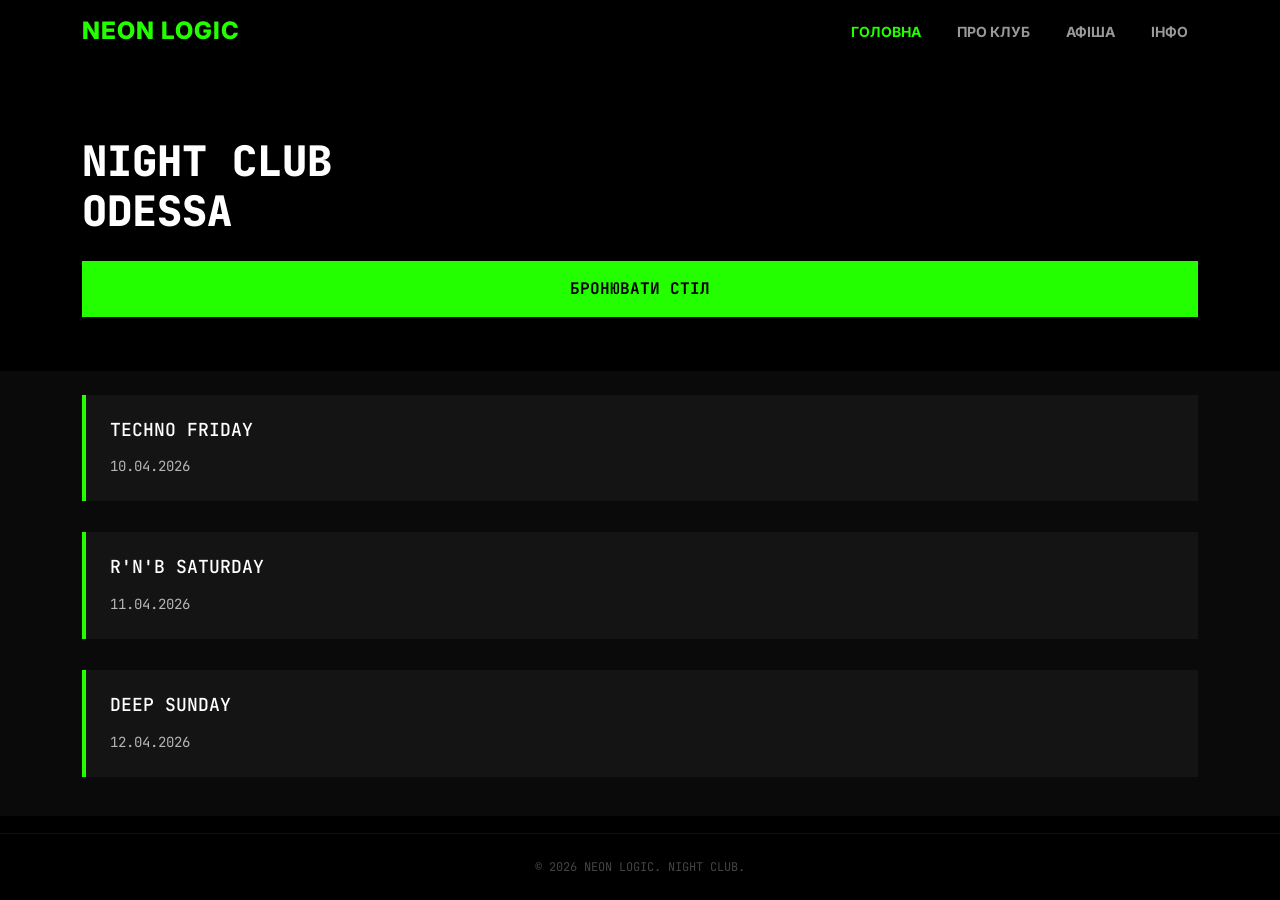
<file: index.html>
<!DOCTYPE html>
<html lang="uk">
<head>
    <meta charset="UTF-8">
    <meta name="viewport" content="width=device-width, initial-scale=1" />
    <title>Головна | NEON LOGIC Мобільна версія</title>
    <meta name="description" content="NEON LOGIC — головний нічний клуб та техно-простір Одеси. Афіша найближчих вечірок. Бронюйте столи онлайн.">
    
    <link rel="icon" href="favicon.ico" type="image/x-icon">
    <link href="https://cdn.jsdelivr.net/npm/bootstrap@5.3.2/dist/css/bootstrap.min.css" rel="stylesheet">
    
    <link rel="preconnect" href="https://fonts.googleapis.com">
    <link rel="preconnect" href="https://fonts.gstatic.com" crossorigin>
    <link href="https://fonts.googleapis.com/css2?family=JetBrains+Mono:wght@700;800&family=Inter:wght@400;700;800&display=swap" rel="stylesheet">
    
    <link rel="stylesheet" href="style.css">
</head>
<body class="d-flex flex-column min-vh-100">

    <header class="navbar navbar-expand navbar-dark bg-black sticky-top py-2">
        <div class="container flex-column flex-sm-row gap-2">
            <a class="navbar-brand logo m-0" href="index.html">NEON LOGIC</a>
            <nav class="mobile-nav">
                <ul class="navbar-nav d-flex flex-row gap-3">
                    <li class="nav-item"><a class="nav-link active p-2" href="index.html">Головна</a></li>
                    <li class="nav-item"><a class="nav-link p-2" href="about.html">Про клуб</a></li>
                    <li class="nav-item"><a class="nav-link p-2" href="calendar.html">Афіша</a></li>
                    <li class="nav-item"><a class="nav-link p-2" href="contacts.html">Інфо</a></li>
                </ul>
            </nav>
        </div>
    </header>

    <main class="flex-grow-1">
        <section class="hero-section d-flex align-items-center text-center text-sm-start">
            <div class="container py-4">
                <div class="row">
                    <div class="col-12">
                        <h1 class="hero-title text-uppercase mb-4">NIGHT CLUB<br>ODESSA</h1>
                        <a href="contacts.html" class="btn btn-neon text-uppercase rounded-0 w-100 mobile-action-btn">Бронювати стіл</a>
                    </div>
                </div>
            </div>
        </section>

        <section class="events-section py-4">
            <div class="container">
                <h2 class="visually-hidden">Найближчі події клубу</h2>
                
                <div class="row g-3">
                    <div class="col-12">
                        <article class="event-card p-4 d-flex flex-column justify-content-between">
                            <h3 class="event-name text-uppercase m-0">Techno Friday</h3>
                            <time class="event-date mt-3" datetime="2026-04-10">10.04.2026</time>
                        </article>
                    </div>
                    
                    <div class="col-12">
                        <article class="event-card p-4 d-flex flex-column justify-content-between">
                            <h3 class="event-name text-uppercase m-0">R'n'B Saturday</h3>
                            <time class="event-date mt-3" datetime="2026-04-11">11.04.2026</time>
                        </article>
                    </div>
                    
                    <div class="col-12">
                        <article class="event-card p-4 d-flex flex-column justify-content-between">
                            <h3 class="event-name text-uppercase m-0">Deep Sunday</h3>
                            <time class="event-date mt-3" datetime="2026-04-12">12.04.2026</time>
                        </article>
                    </div>
                </div>
            </div>
        </section>
    </main>

    <footer class="bg-black py-4 mt-auto text-center">
        <div class="container">
            <p class="footer-text m-0 text-uppercase">&copy; 2026 NEON LOGIC. NIGHT CLUB.</p>
        </div>
    </footer>

    <script src="https://cdn.jsdelivr.net/npm/bootstrap@5.3.2/dist/js/bootstrap.bundle.min.js"></script>
</body>
</html>
</file>
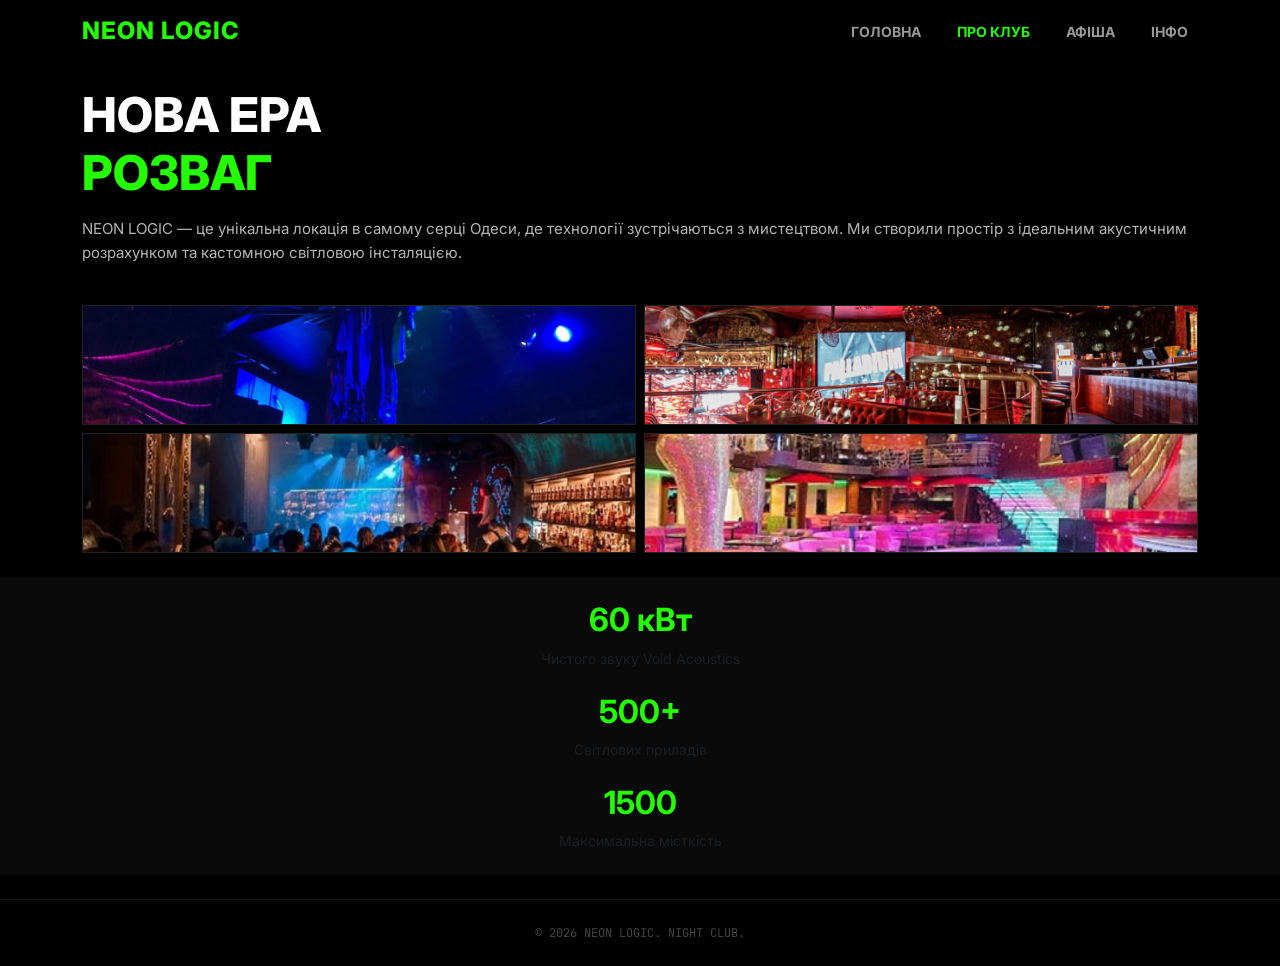
<file: about.html>
<!DOCTYPE html>
<html lang="uk">
<head>
    <meta charset="UTF-8">
    <meta name="viewport" content="width=device-width, initial-scale=1" />
    <title>Про клуб | NEON LOGIC</title>
    <meta name="description" content="Дізнайтеся більше про нічний клуб NEON LOGIC в Одесі: 60 кВт чистого звуку Void Acoustics.">
    
    <link rel="icon" href="favicon.ico" type="image/x-icon">
    <link href="https://cdn.jsdelivr.net/npm/bootstrap@5.3.2/dist/css/bootstrap.min.css" rel="stylesheet">
    <link href="https://fonts.googleapis.com/css2?family=Inter:wght@400;700;800&family=JetBrains+Mono:wght@700&display=swap" rel="stylesheet">
    
    <link rel="stylesheet" href="style.css">
</head>
<body class="d-flex flex-column min-vh-100">

    <header class="navbar navbar-expand navbar-dark bg-black sticky-top py-2">
        <div class="container flex-column flex-sm-row gap-2">
            <a class="navbar-brand logo m-0" href="index.html">NEON LOGIC</a>
            <nav class="mobile-nav">
                <ul class="navbar-nav d-flex flex-row gap-3">
                    <li class="nav-item"><a class="nav-link p-2" href="index.html">Головна</a></li>
                    <li class="nav-item"><a class="nav-link active p-2" href="about.html">Про клуб</a></li>
                    <li class="nav-item"><a class="nav-link p-2" href="calendar.html">Афіша</a></li>
                    <li class="nav-item"><a class="nav-link p-2" href="contacts.html">Інфо</a></li>
                </ul>
            </nav>
        </div>
    </header>

    <main class="flex-grow-1 py-4">
        <section class="container mb-4">
            <div class="row g-4">
                <div class="col-12 text-center text-sm-start">
                    <h1 class="display-5 fw-800 text-uppercase mb-3">НОВА ЕРА<br><span style="color: var(--neon-green);">РОЗВАГ</span></h1>
                    <p class="lead-text">NEON LOGIC — це унікальна локація в самому серці Одеси, де технології зустрічаються з мистецтвом. Ми створили простір з ідеальним акустичним розрахунком та кастомною світловою інсталяцією.</p>
                </div>
                
                <div class="col-12">
                    <div class="row g-2">
                        <div class="col-6"><div class="gallery-wrapper-mobile"><img src="1.jpg" alt="Зал" class="img-fluid m-gallery-img"></div></div>
                        <div class="col-6"><div class="gallery-wrapper-mobile"><img src="2.jpg" alt="DJ" class="img-fluid m-gallery-img"></div></div>
                        <div class="col-6"><div class="gallery-wrapper-mobile"><img src="3.jpg" alt="Party" class="img-fluid m-gallery-img"></div></div>
                        <div class="col-6"><div class="gallery-wrapper-mobile"><img src="4.jpg" alt="VIP" class="img-fluid m-gallery-img"></div></div>
                    </div>
                </div>
            </div>
        </section>

        <section class="py-4 bg-grey-zone">
            <div class="container text-center">
                <h2 class="visually-hidden">Наші переваги</h2>
                <div class="row g-4">
                    <div class="col-12">
                        <h3 class="h2 fw-bold" style="color: var(--neon-green);">60 кВт</h3>
                        <p class="m-0 text-muted small">Чистого звуку Void Acoustics</p>
                    </div>
                    <div class="col-12">
                        <h3 class="h2 fw-bold" style="color: var(--neon-green);">500+</h3>
                        <p class="m-0 text-muted small">Світлових приладів</p>
                    </div>
                    <div class="col-12">
                        <h3 class="h2 fw-bold" style="color: var(--neon-green);">1500</h3>
                        <p class="m-0 text-muted small">Максимальна місткість</p>
                    </div>
                </div>
            </div>
        </section>
    </main>

    <footer class="bg-black py-4 mt-auto text-center">
        <div class="container">
            <p class="footer-text m-0 text-uppercase">&copy; 2026 NEON LOGIC. NIGHT CLUB.</p>
        </div>
    </footer>
</body>
</html>
</file>
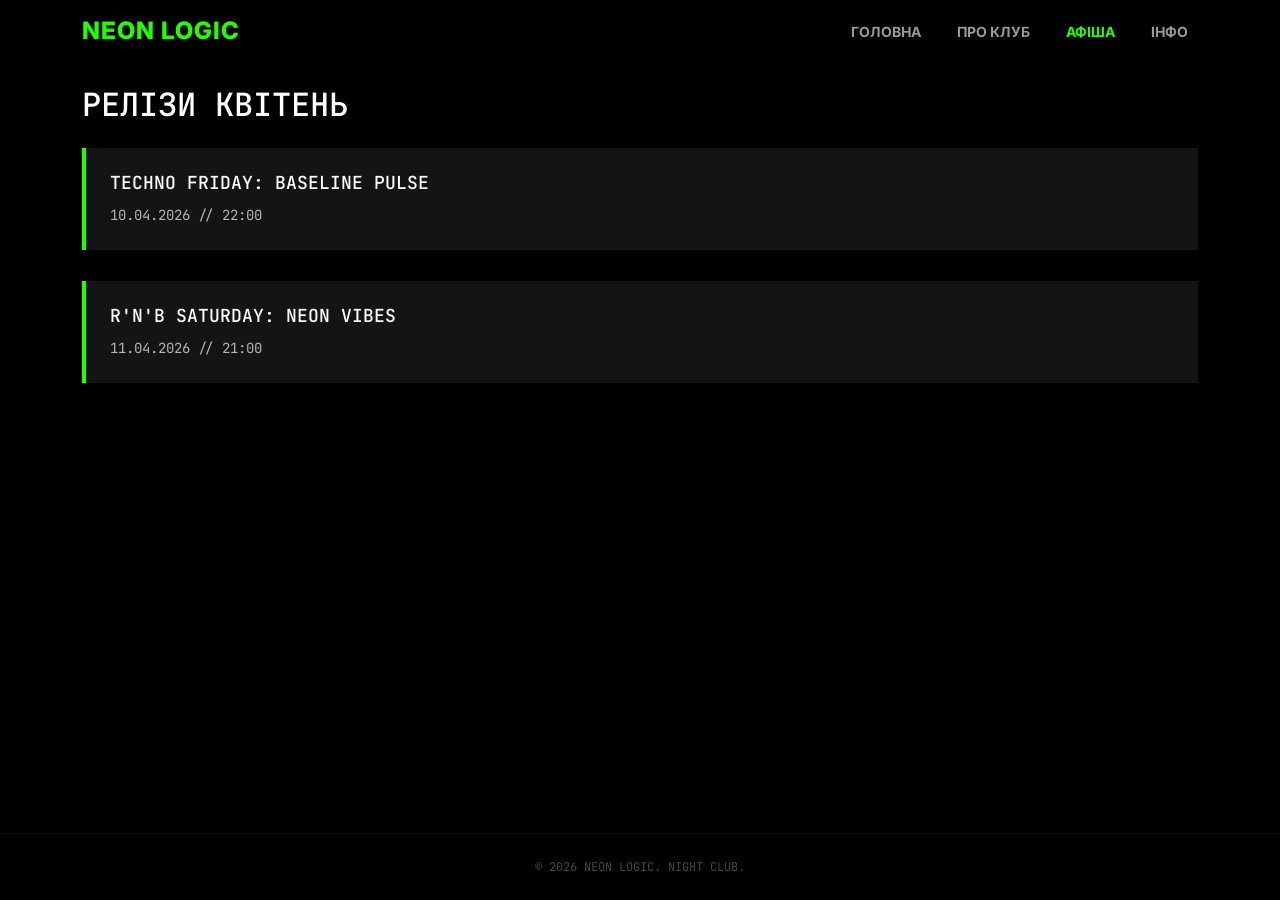
<file: calendar.html>
<!DOCTYPE html>
<html lang="uk">
<head>
    <meta charset="UTF-8">
    <meta name="viewport" content="width=device-width, initial-scale=1" />
    <title>Афіша | NEON LOGIC</title>
    <link href="https://cdn.jsdelivr.net/npm/bootstrap@5.3.2/dist/css/bootstrap.min.css" rel="stylesheet">
    <link href="https://fonts.googleapis.com/css2?family=Inter:wght@400;700;800&family=JetBrains+Mono:wght@700&display=swap" rel="stylesheet">
    <link rel="stylesheet" href="style.css">
</head>
<body class="d-flex flex-column min-vh-100">

    <header class="navbar navbar-expand navbar-dark bg-black sticky-top py-2">
        <div class="container flex-column flex-sm-row gap-2">
            <a class="navbar-brand logo m-0" href="index.html">NEON LOGIC</a>
            <nav class="mobile-nav">
                <ul class="navbar-nav d-flex flex-row gap-3">
                    <li class="nav-item"><a class="nav-link p-2" href="index.html">Головна</a></li>
                    <li class="nav-item"><a class="nav-link p-2" href="about.html">Про клуб</a></li>
                    <li class="nav-item"><a class="nav-link active p-2" href="calendar.html">Афіша</a></li>
                    <li class="nav-item"><a class="nav-link p-2" href="contacts.html">Інфо</a></li>
                </ul>
            </nav>
        </div>
    </header>

    <main class="flex-grow-1 py-4">
        <div class="container">
            <h1 class="h2 text-uppercase mb-4 text-center text-sm-start" style="font-family: 'JetBrains Mono', monospace;">РЕЛІЗИ КВІТЕНЬ</h1>
            <div class="row g-3">
                <div class="col-12">
                    <article class="event-card p-4">
                        <h2 class="event-name text-uppercase">Techno Friday: Baseline Pulse</h2>
                        <time class="event-date mt-2" datetime="2026-04-10">10.04.2026 // 22:00</time>
                    </article>
                </div>
                <div class="col-12">
                    <article class="event-card p-4">
                        <h2 class="event-name text-uppercase">R'n'B Saturday: Neon Vibes</h2>
                        <time class="event-date mt-2" datetime="2026-04-11">11.04.2026 // 21:00</time>
                    </article>
                </div>
            </div>
        </div>
    </main>

    <footer class="bg-black py-4 mt-auto text-center">
        <div class="container"><p class="footer-text m-0 text-uppercase">&copy; 2026 NEON LOGIC. NIGHT CLUB.</p></div>
    </footer>
</body>
</html>
</file>
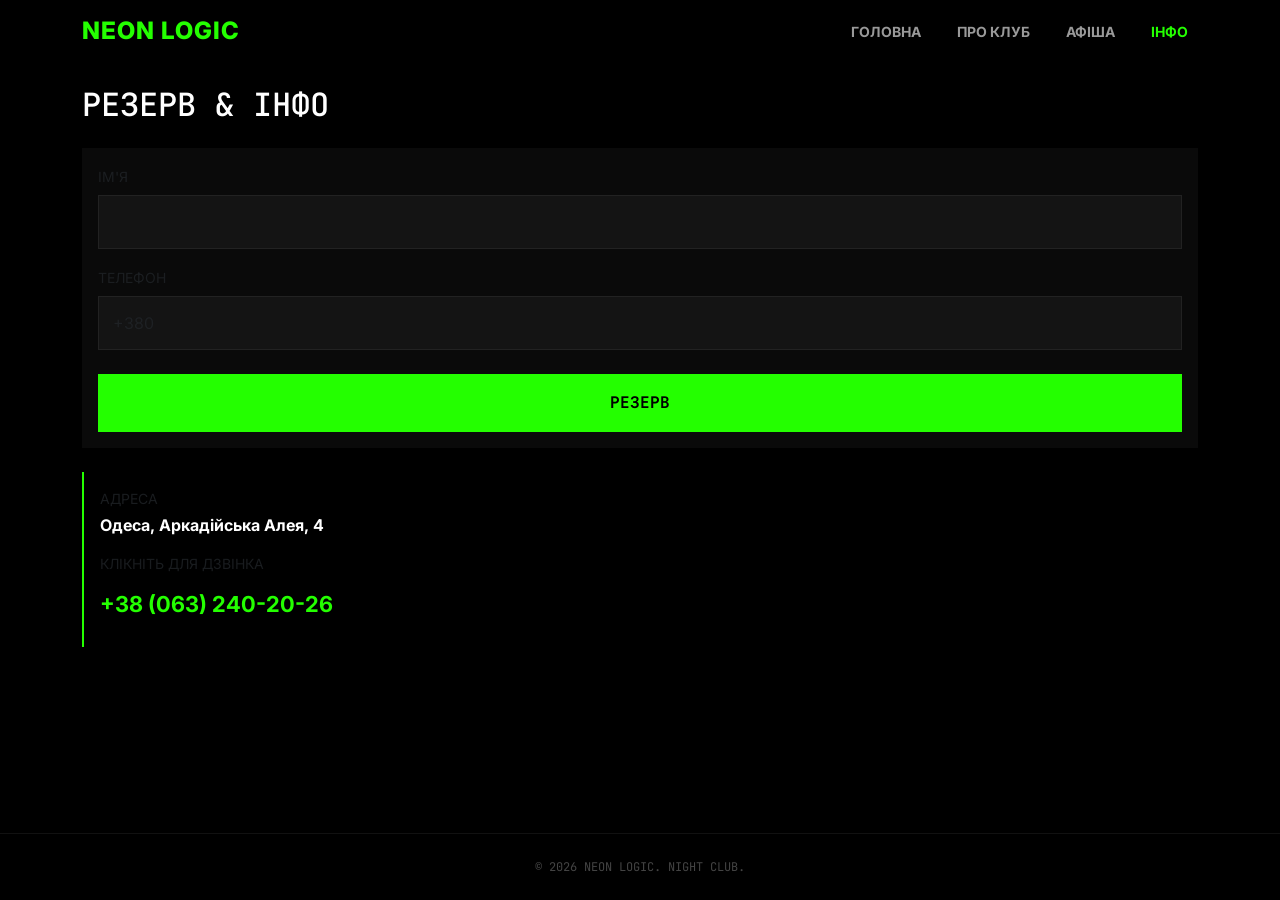
<file: contacts.html>
<!DOCTYPE html>
<html lang="uk">
<head>
    <meta charset="UTF-8">
    <meta name="viewport" content="width=device-width, initial-scale=1" />
    <title>Контакти та Бронювання | NEON LOGIC</title>
    
    <link rel="icon" href="favicon.ico" type="image/x-icon">
    <link href="https://cdn.jsdelivr.net/npm/bootstrap@5.3.2/dist/css/bootstrap.min.css" rel="stylesheet">
    <link href="https://fonts.googleapis.com/css2?family=Inter:wght@400;700;800&family=JetBrains+Mono:wght@700&display=swap" rel="stylesheet">
    
    <link rel="stylesheet" href="style.css">
</head>
<body class="d-flex flex-column min-vh-100">

    <header class="navbar navbar-expand navbar-dark bg-black sticky-top py-2">
        <div class="container flex-column flex-sm-row gap-2">
            <a class="navbar-brand logo m-0" href="index.html">NEON LOGIC</a>
            <nav class="mobile-nav">
                <ul class="navbar-nav d-flex flex-row gap-3">
                    <li class="nav-item"><a class="nav-link p-2" href="index.html">Головна</a></li>
                    <li class="nav-item"><a class="nav-link p-2" href="about.html">Про клуб</a></li>
                    <li class="nav-item"><a class="nav-link p-2" href="calendar.html">Афіша</a></li>
                    <li class="nav-item"><a class="nav-link active p-2" href="contacts.html">Інфо</a></li>
                </ul>
            </nav>
        </div>
    </header>

    <main class="flex-grow-1 py-4">
        <div class="container">
            <h1 class="h2 text-uppercase mb-4 text-center text-sm-start" style="font-family: 'JetBrains Mono', monospace;">Резерв &amp; Інфо</h1>
            
            <div class="row g-4">
                <div class="col-12">
                    <form id="mobileForm" class="p-3 bg-grey-zone" novalidate>
                        <div class="mb-3">
                            <label for="mName" class="form-label small text-uppercase text-muted">Ім'я</label>
                            <input type="text" class="form-control m-input" id="mName" autocomplete="name" required>
                        </div>
                        <div class="mb-3">
                            <label for="mPhone" class="form-label small text-uppercase text-muted">Телефон</label>
                            <input type="tel" class="form-control m-input" id="mPhone" placeholder="+380" autocomplete="tel" required>
                        </div>
                        <button type="submit" class="btn btn-neon text-uppercase rounded-0 w-100 py-3 mt-2">Резерв</button>
                    </form>
                </div>
                
                <div class="col-12 text-center text-sm-start">
                    <div class="p-3 border-start border-2 border-neon-custom">
                        <p class="text-muted small text-uppercase mb-1">Адреса</p>
                        <p class="fw-bold mb-3">Одеса, Аркадійська Алея, 4</p>
                        
                        <p class="text-muted small text-uppercase mb-1">Клікніть для дзвінка</p>
                        <p class="mb-0"><a href="tel:+380632402026" class="mobile-phone-link">+38 (063) 240-20-26</a></p>
                    </div>
                </div>
            </div>
        </div>
    </main>

    <footer class="bg-black py-4 mt-auto text-center">
        <div class="container">
            <p class="footer-text m-0 text-uppercase">&copy; 2026 NEON LOGIC. NIGHT CLUB.</p>
        </div>
    </footer>

    <script>
        document.getElementById('mobileForm').addEventListener('submit', function(e) {
            e.preventDefault();
            if(this.checkValidity()) {
                alert('Запит надіслано! Очікуйте дзвінка.');
                this.reset();
            } else {
                this.classList.add('was-validated');
            }
        });
    </script>
</body>
</html>
</file>
<file: style.css>
/* ==========================================
   1. ГЛОБАЛЬНІ НАЛАШТУВАННЯ ТА СКИДАННЯ
   ========================================== */
:root {
    --bg-black-absolute: #000000;
    --bg-grey-zone: #0a0a0a;
    --bg-placeholder: #141414;
    --neon-green: #24FF00;
    --text-white: #FFFFFF;
    --text-muted-light: #b5b5b5;
}

/* Обов'язкова умова ЛР5: Жорстке блокування прокручування по ширині */
html, body {
    background-color: var(--bg-black-absolute) !important;
    color: var(--text-white) !important;
    font-family: 'Inter', sans-serif;
    margin: 0;
    padding: 0;
    overflow-x: hidden; 
    width: 100%;
}

main {
    background-color: var(--bg-black-absolute) !important;
}

/* ==========================================
   2. КОМПАКТНА МОБІЛЬНА НАВІГАЦІЯ (HEADER)
   ========================================== */
.logo {
    font-size: 24px !important;
    font-weight: 800;
    color: var(--neon-green) !important;
    text-transform: uppercase;
    text-decoration: none;
    letter-spacing: 1px;
}

/* Умова ЛР5: Достатня відстань між активними лінками для легкого тапання */
.mobile-nav .nav-link {
    color: var(--text-white) !important;
    font-size: 14px; /* Шрифт строго більше 12px */
    font-weight: 700;
    opacity: 0.6;
    text-transform: uppercase;
    padding: 12px 10px !important; /* Надійна зона для натискання пальцем */
    transition: all 0.2s ease;
}

.mobile-nav .nav-link.active,
.mobile-nav .nav-link:hover {
    opacity: 1;
    color: var(--neon-green) !important;
}

/* ==========================================
   3. СТИЛІ ДЛЯ СТОРІНКИ INDEX.HTML (ГОЛОВНА)
   ========================================== */
.hero-section {
    background-color: var(--bg-black-absolute);
    padding: 50px 0 30px 0;
}

.hero-title {
    font-family: 'JetBrains Mono', monospace;
    font-size: 42px;
    font-weight: 800;
    line-height: 1.2;
    color: var(--text-white);
}

/* Збільшена тач-зона для головної кнопки дії */
.mobile-action-btn {
    padding: 16px 0 !important; 
    font-size: 16px;
    font-weight: 700;
    background-color: var(--neon-green) !important;
    color: #000 !important;
    border: none;
}

.events-section {
    background-color: var(--bg-grey-zone);
    padding: 30px 0;
}

/* Умова ЛР5: Зведення всіх карток подій в один вертикальний ряд */
.event-card {
    background-color: var(--bg-placeholder) !important;
    border-left: 4px solid var(--neon-green) !important;
    border-radius: 0;
    margin-bottom: 15px;
}

.event-name {
    font-family: 'JetBrains Mono', monospace;
    font-size: 18px;
    color: var(--text-white);
}

.event-date {
    font-family: 'JetBrains Mono', monospace;
    font-size: 14px;
    color: var(--text-muted-light);
}

/* ==========================================
   4. СТИЛІ ДЛЯ СТОРІНКИ ABOUT.HTML (ПРО КЛУБ)
   ========================================== */
.fw-800 { font-weight: 800; }

.lead-text {
    font-size: 15px;
    line-height: 1.6;
    color: var(--text-muted-light);
}

.gallery-wrapper-mobile {
    height: 120px;
    overflow: hidden;
    background-color: #111;
    border: 1px solid #222;
}

.m-gallery-img {
    width: 100%;
    height: 100%;
    object-fit: cover;
}

.bg-grey-zone { background-color: var(--bg-grey-zone); }

/* ==========================================
   5. СТИЛІ ДЛЯ СТОРІНКИ CONTACTS.HTML (ФОРМА ТА ІНФО)
   ========================================== */
.m-input {
    background-color: var(--bg-placeholder) !important;
    border: 1px solid #222 !important;
    color: #fff !important;
    border-radius: 0 !important;
    padding: 14px !important; /* Велика зона для фокусу введення */
    font-size: 16px;
}

.m-input:focus {
    border-color: var(--neon-green) !important;
    box-shadow: 0 0 8px rgba(36, 255, 0, 0.2) !important;
}

.btn-neon {
    background-color: var(--neon-green) !important;
    color: #000 !important;
    font-family: 'JetBrains Mono', monospace;
    font-weight: 700;
}

.border-neon-custom {
    border-color: var(--neon-green) !important;
}

/* Умова ЛР5: Великі тач-відступи для клікабельного номеру телефону */
.mobile-phone-link {
    color: var(--neon-green) !important;
    font-size: 22px;
    font-weight: 700;
    text-decoration: none;
    padding: 10px 0; 
    display: inline-block;
}

/* ==========================================
   6. ФУТЕР ТА МЕДІА-ЗАПИТИ
   ========================================== */
footer {
    background-color: #000000;
    border-top: 1px solid #111;
}

.footer-text {
    font-family: 'JetBrains Mono', monospace;
    font-size: 12px; /* Чітко за нижньою межею ТЗ (>=12px) */
    color: #444;
}

/* Структура медіазапиту за вимогами методички */
@media screen and (max-width: 575px) {
    .mobile-nav .nav-link {
        padding: 8px 6px !important; /* Стискаємо відступи для міні-екранів Extra Small */
        font-size: 13px;
    }
    .hero-title { font-size: 34px; }
}
</file>
